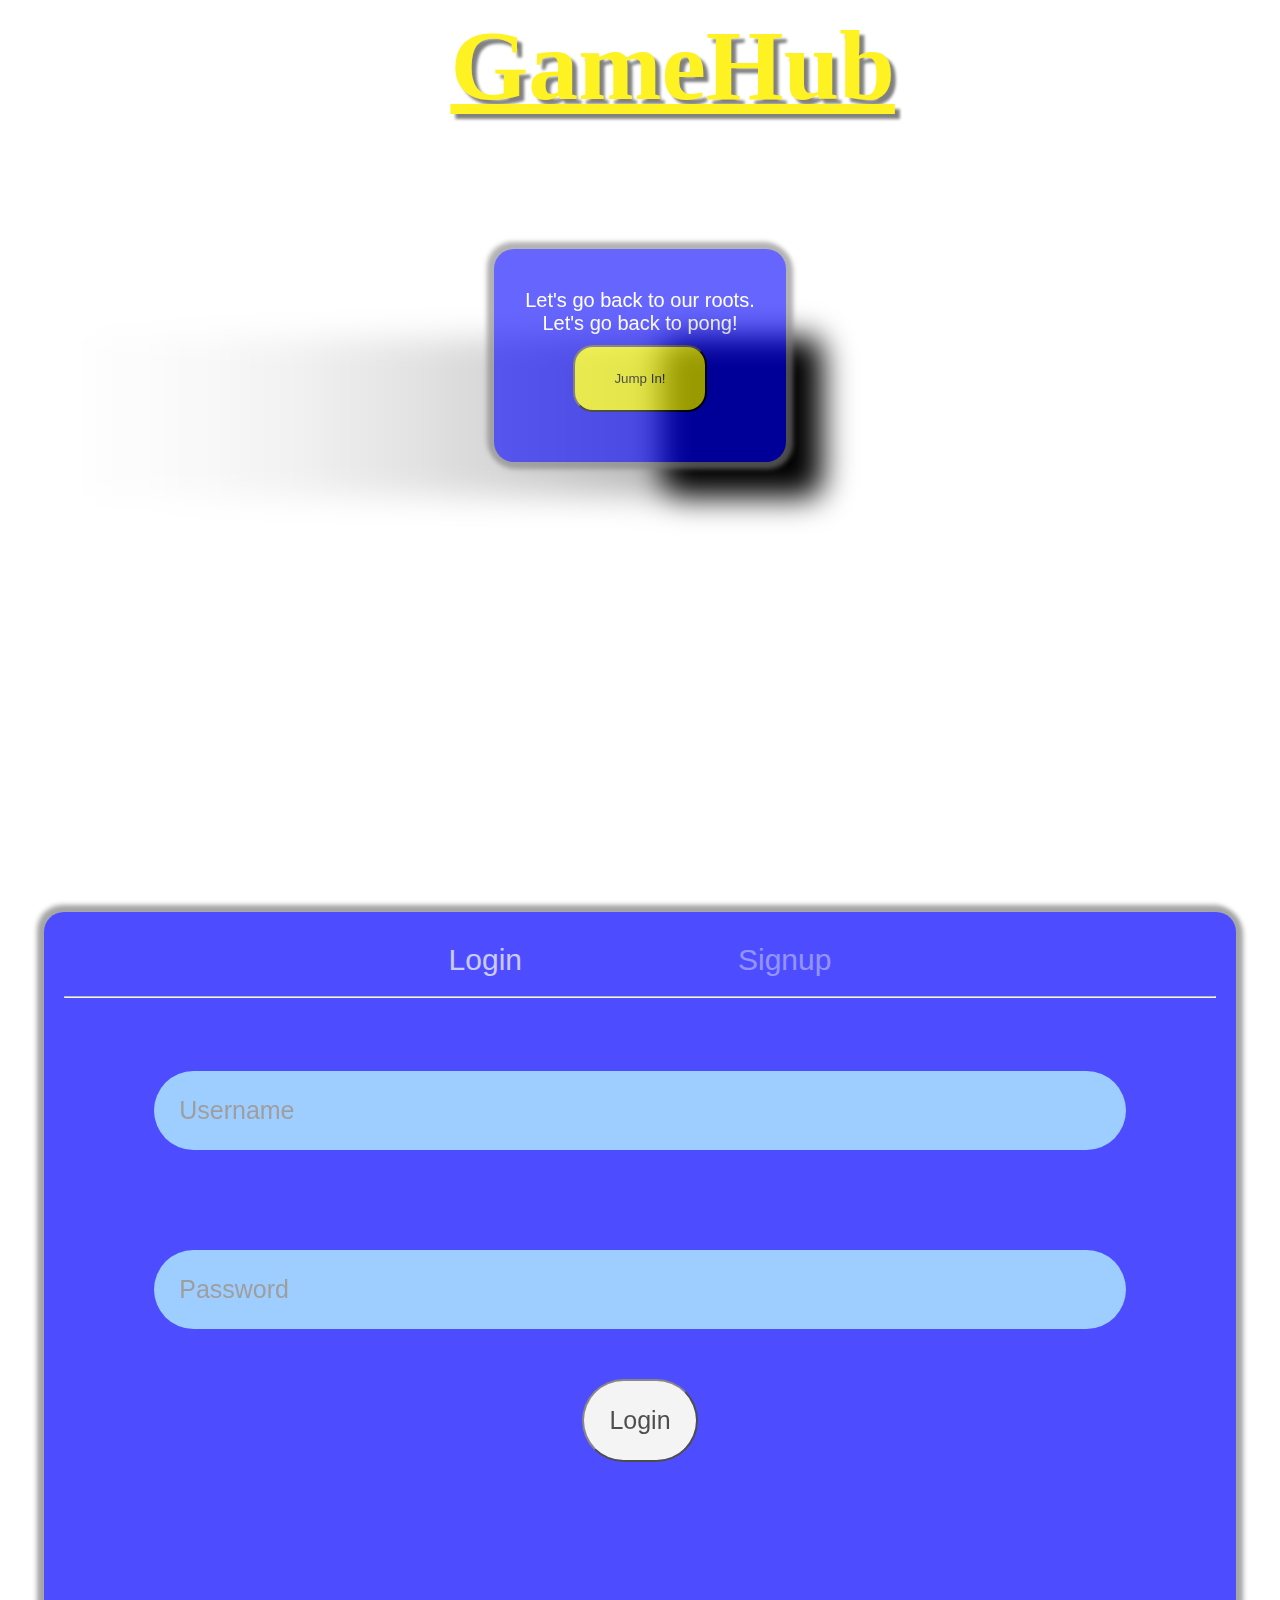
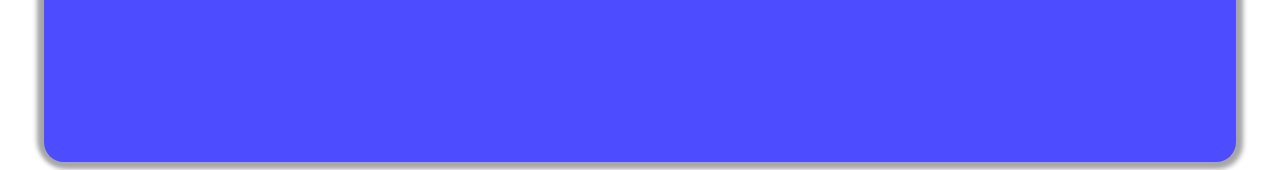
<file: index.html>
<!DOCTYPE html>
<html>
	<head>
		<meta charset = "UTF-8">
		<title>GameHub</title>
		<link rel = "stylesheet" href = "styles/homeStyle.css">
	</head>
	
	<body>
		<h1>GameHub</h1>
		
		<div id="welcomeMsg">
			<p>
				Let's go back to our roots.<br>
				Let's go back to pong!<br>
				<a href="#login"> <button type = "button">Jump In!</button> </a>
			</p>
		</div>
		
		<div id="loginSignup">
		
			<!-- Tabs for navigating between login and signup -->
			<button class = "tabs" id="loginBtn" onclick="loginClicked()">Login</button>
			<button class = "tabs" id="signupBtn" onclick="signupClicked()">Signup</button>
			<hr>
			
			<!-- Login form -->
			<div id="login">
				<form action="gamePage.html">
					<input type="text" placeholder="Username" required><br>
					<input type="password" placeholder="Password" required><br>
					<input type="submit" value="Login">
				</form>
			</div><!-- Login div -->
			
			<!-- Signup form -->
			<div id="signup">
				<form action="gamePage.html">
					<input type="text" placeholder="Email" required><br>
					<input type="text" placeholder="Username" required><br>
					<input type="password" placeholder="Password" required><br>
					<input type="submit" value="Signup">
				</form>
			</div><!-- Signup div -->
			
		</div> <!-- Login/Signup div -->
		
		<script src="scripts/homeScript.js"></script>
	</body>
</html>
</file>
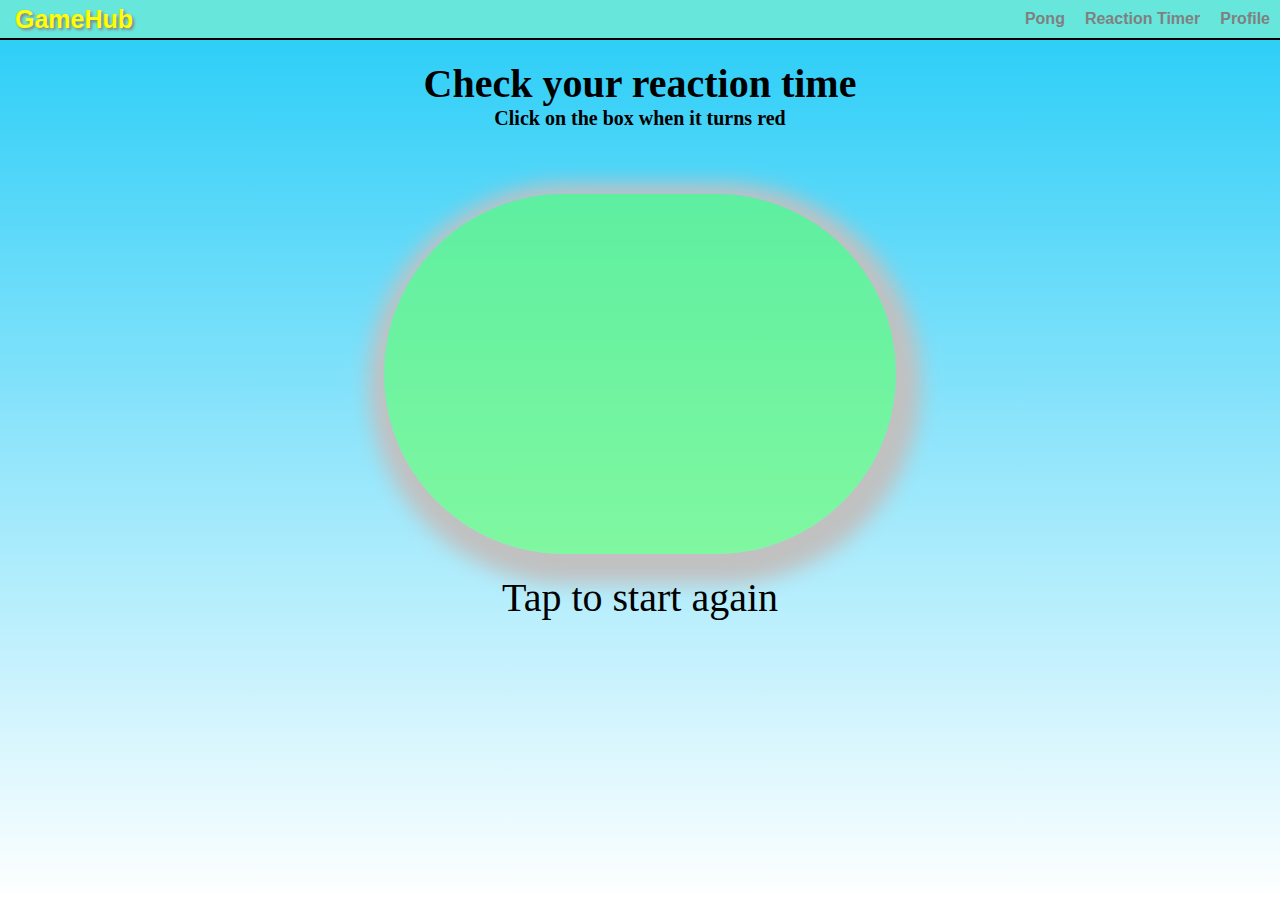
<file: reactionTimer.html>
<html>
  <head>
    <title> Reaction Timer </title>
    <link rel="stylesheet" href="styles/reactionTimerStyle.css">
    <link rel="stylesheet" href="styles/style.css">
  </head>

  <body>
    <nav>
			<a href="#" id = "logo">GameHub</a>
			<a href="profilePage.html" class="pg-link">Profile</a>
			<a href="reactionTimer.html" class="pg-link">Reaction Timer</a>
			<a href="gamePage.html" class="pg-link">Pong</a>
		</nav>

    <h1>Check your reaction time</h1>
    <h2>Click on the box when it turns red</h2>
    <div id = "rect"></div>
    <p id="txtUnderDiv">Tap to start again</p>

    <!-- Link to the script for the reaction timer to work -->
    <script src="scripts/reactionTimerScript.js"></script>
  </body>
</html>
</file>
<file: styles/homeStyle.css>
html {
	scroll-behavior: smooth;
}

body:before {
	content: '';
	position: fixed;
	width: 100vw;
	height: 100vh;
	background-image: url('../images/HomeBackground.png');
	background-position: center center;
	background-repeat: no-repeat;
	background-size: cover;
	filter: blur(15px);
	z-index: -9;
}
h1 {
	color: #FFF222;
	text-decoration: underline;
	display: inline;
	font-size: 100px;
	margin-left: 35%;
	text-shadow: 5px 5px 3px gray;
}

/*	The welcome message	*/
#welcomeMsg {
	margin: auto auto;
	width: 20%;
	height: 20%;
	background-color: blue;
	color: white;
	border-radius: 20px;
	padding: 20px;
	text-align: center;
	margin-top: 10%;
	opacity: 0.6;
	box-shadow: 2px 2px 5px 5px gray, -2px -2px 5px 5px gray;
}
#welcomeMsg button {
	background-color: yellow;
	margin: 10px;
	border-radius: 20px;
	padding: 5px;
	width: 10em;
	height: 5em;
}
#welcomeMsg p {
	font-size: 20px;
	color: white;
	font-family: sans-serif;
}

/*	The login/signup menu */
#loginSignup {
	margin: auto auto;
	width: 90vw;
	height: 90vh;
	background-color: blue;
	color: white;
	border-radius: 20px;
	padding: 20px;
	text-align: center;
	margin-top: 50vh;
	opacity: 0.7;
	box-shadow: 2px 2px 5px 5px gray, -2px -2px 5px 5px gray;
}

.tabs {
	background-color: blue;
	opacity: 0.7;
	color: white;
	border: none;
	font-size: 30px;
	margin: 10px 100px;
}

form {
	margin-top: 2%;
}

#signupBtn {
	opacity: 0.4;/*The login form will be active as default*/
}

/*	Form input styles */
input[type=text],input[type=password] {
	width: 80%;
	margin: 50px;
	padding: 25px;
	border-radius: 50px;
	background-color: #74B9FF;
	font-size: 25px;
	border: none;
}

input[type=submit] {
	padding: 25px;
	border-radius: 50px;
	font-size: 25px;
}

/* Sign up form*/
#signup {
	display: none;/*We want the login form to be displayed as default*/
}
</file>
<file: styles/reactionTimerStyle.css>
div {
	width: 40%;
	height: 40%;
	background-color: rgba(100, 255, 100, 0.6);
	margin: auto;
	border-radius: 200px;
	margin-top: 5%;
	box-shadow: 5px 10px 20px 20px #c1c1c1;
	text-align: center;
	line-height: 250px;
	color: white;
	font-family: verdana;
	font-size: 50px;
}

p {
	display: block;
	text-align: center;
	font-size: 45px;
	font-family: verdana;
  margin-top: 40px;
}

h1 {
	text-align: center;
	font-size: 55px;
	font-family: verdana;
}
</file>
<file: styles/style.css>
*{
	padding: 0;
	margin: 0;
}
body {
	background-image: linear-gradient( rgba(14.5%, 80%, 96.9%, 1), rgba(14.5%, 80%, 96.9%, 0) );
	background-repeat: no-repeat;
}

h1, h2, p {
	text-align: center;
	color: black;
	font-family: cursive;
	margin-top: 20px;
	font-size: 40px;
}

#txtUnderDiv {
	margin-bottom: 100px;
}

h2 {
	margin-top: 0px;
	font-size: 20px;
}

/* Navigation Bar */
nav {
	width: 100%;
	height: 38px;
	background-color: #67E6DC;
	border-bottom: black solid 2px;

	overflow: hidden;

	font-family: sans-serif;
}

nav a {
	display: block;
	float: right;
	text-decoration: none;
	padding: 10px;

	color: gray;
	font-weight: bold;
}

nav a:hover.pg-link {
	text-decoration: underline;
}

#logo {
	float: left;
	color: yellow;
	text-shadow: 2px 2px 3px gray;
	font-size: 25px;
	padding: 5px;
	margin-left: 10px
}

#fillInTxt {
	margin-bottom: 40vh;
	margin-top: 40vh;
}
</file>
